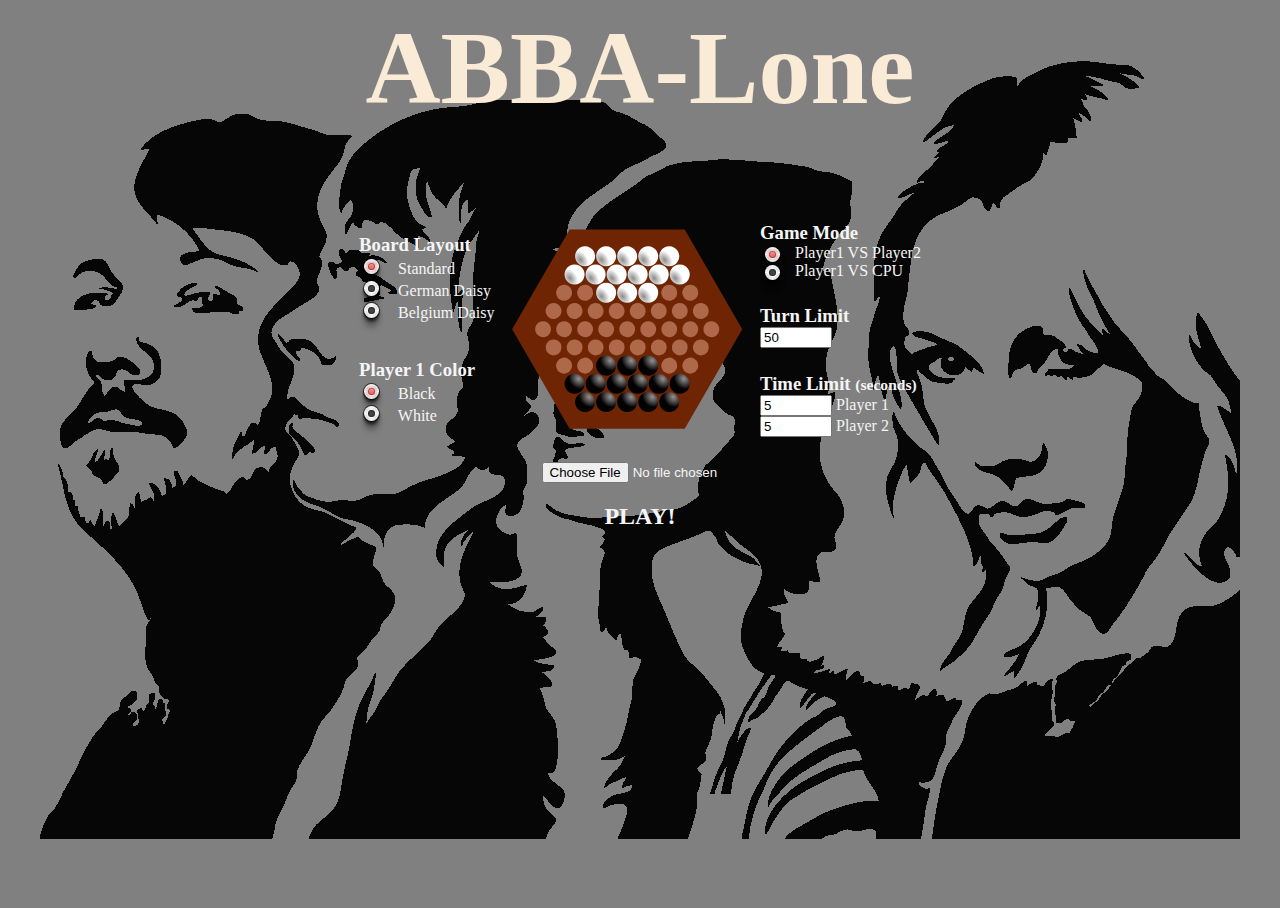
<file: public/index.html>
<html lang="en">
<head>
    <meta charset="UTF-8">
    <meta name="viewport" content="width=device-width, initial-scale=1.0">
    <link rel="stylesheet" href="css/main-menu.css?v=1.0">
    <script src="https://ajax.googleapis.com/ajax/libs/jquery/3.5.1/jquery.min.js"></script>
    <script type="text/javascript" src='js/main-menu.js?v=1.0'></script>
    <title>ABBA-Lone Menu</title>
</head>
<body>
    <div id="main">
        <h1 class="title">ABBA-Lone</h1>
        <div class="selection-layout layout-selection-flex">
            <div class="layout-column-flex">
                <div>
                    <h3>Board Layout</h3>
                    <div>
                        <input type="radio" id="layout-standard" name="layout" value="0"
                                checked>
                        <label for="layout-standard">Standard</label>
                    </div>
                    <div>
                        <input type="radio" id="layout-german" name="layout" value="1">
                        <label for="layout-german">German Daisy</label>
                    </div>
                    <div>
                        <input type="radio" id="layout-belgium" name="layout" value="2">
                        <label for="layout-belgium">Belgium Daisy</label>
                    </div>
                </div>
                <div>
                    <h3>Player 1 Color</h3>
                    <div>
                        <input type="radio" id="color-black" name="color" value="1"
                                checked>
                        <label for="color-black">Black</label>
                    </div>
                    <div>
                        <input type="radio" id="color-white" name="color" value="2">
                        <label for="color-white">White</label>
                    </div>
                </div>
            </div>
            <div class="layout-preview">
                <img class="img-layout-select" id="img-layout-select-standard" src="images/Abalone_standard.svg" alt="Abalone_standard">
                <img class="img-layout-select" id="img-layout-select-german" style="display: none" src="images/Abalone_german.svg" alt="Abalone_german">
                <img class="img-layout-select" id="img-layout-select-belgium" style="display: none" src="images/Abalone_belgian.svg" alt="Abalone_belgium">
            </div>
            <div class="layout-column-flex">
                <div>
                    <h3>Game Mode</h3>
                    <div id="game-mode-div">
                        <div>
                            <input type="radio" id="game-mode-player-player" name="game-mode" value="0" checked>
                            <label for="game-mode-player-player">Player1 VS Player2</label>
                        </div>
                        <div>
                            <input type="radio" id="game-mode-player-cpu" name="game-mode" value="1">
                            <label for="game-mode-player-cpu">Player1 VS CPU</label>
                        </div>
                    </div>
                </div>
                <div>
                    <h3>Turn Limit</h3>
                    <div>
                        <input type="number" id="turn-limit" name="turn-limit" min="1" max="9999" value=50
                                onchange="turnLimitOnChange()"
                                checked>
                        <!-- <label for="turn-limit">50</label> -->
                    </div>
                </div>
                <div>
                    <h3>Time Limit <small>(seconds)</small></h3>
                    <div>
                        <input type="number" id="time-limit-player1" name="time-limit" min="1" max="9999" 
                        onchange="p1TimeLimitChange()"
                        value=5 checked>
                        <label for="turn-limit">Player 1</label>
                    </div>
                    <div>
                        <input type="number" id="time-limit-player2" name="time-limit" min="1" max="9999" 
                        onchange="p2TimeLimitChange()"
                        value=5 checked>
                        <label for="time-limit-computer">Player 2</label>
                    </div>
                </div>
            </div>
        </div>

        <input class="fileSelect" type="file" id="input">

        <!-- <h2 class="play-button"><a href="Game/index.html">PLAY!</a></h2> -->
        <h2 class="play-button" id="playButton">PLAY!</h2>
        <script src="./js/readFile.js"></script>
    </div>
</body>
</html>
</file>
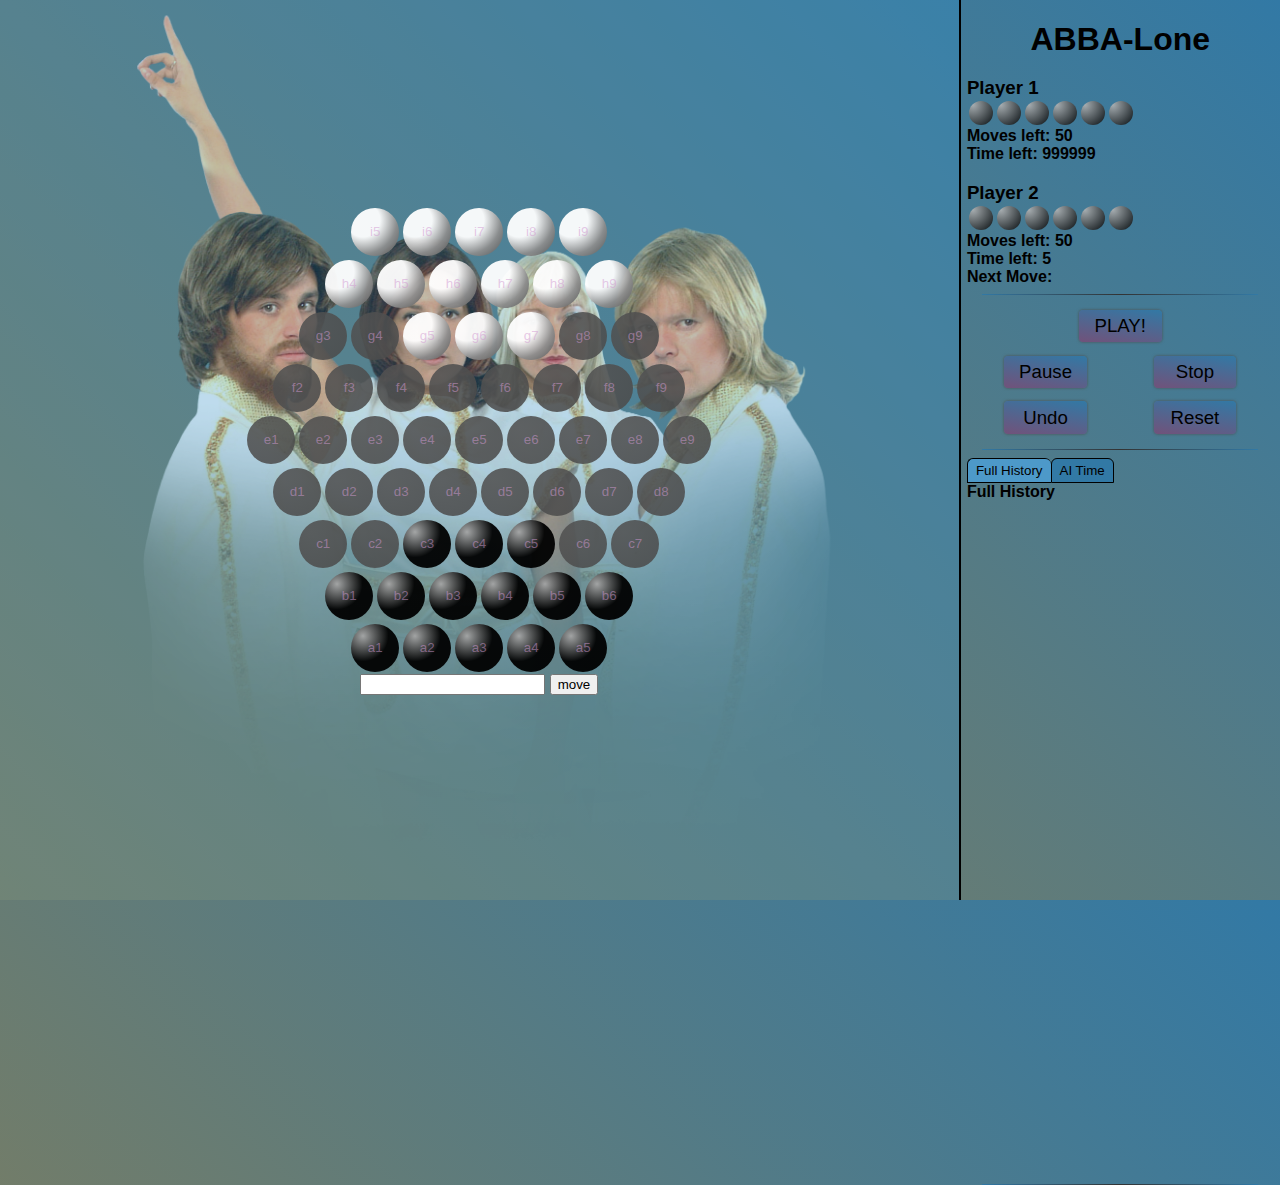
<file: public/Game/index.html>
<html lang="en">
<head>
    <meta charset="UTF-8">
    <meta name="viewport" content="width=device-width, initial-scale=1.0">
    <link rel="stylesheet" href="../css/game-board.css?v=1.0">
    <link rel="stylesheet" href="../css/game-sidebar.css?v=1.0">
    <script type="text/javascript" src='../js/game.js?v=1.0'></script>
    <script type="text/javascript" src='../js/ai-algorithm.js'></script>
    <script type="text/javascript" src='../js/strings.js?v=1.0'></script>
    <script type="text/javascript" src='../js/boardOutput.js'></script>
    <script type="text/javascript" src='../js/ai-Phil.js'></script>
    <title>ABBA-Lone</title>
</head>
<body>
    <div id="main">
        <div id="game">
            <div id="game-tint">
                <div id="game-board">
                    <div class="row" id="i">
                        <div class="cell i" id="i5">i5</div>
                        <div class="cell i" id="i6">i6</div>
                        <div class="cell i" id="i7">i7</div>
                        <div class="cell i" id="i8">i8</div>
                        <div class="cell i" id="i9">i9</div>
                    </div>
                    <div class="row" id="h">
                        <div class="cell h" id="h4">h4</div>
                        <div class="cell h" id="h5">h5</div>
                        <div class="cell h" id="h6">h6</div>
                        <div class="cell h" id="h7">h7</div>
                        <div class="cell h" id="h8">h8</div>
                        <div class="cell h" id="h9">h9</div>
                    </div>
                    <div class="row" id="g">
                        <div class="cell g" id="g3">g3</div>
                        <div class="cell g" id="g4">g4</div>
                        <div class="cell g" id="g5">g5</div>
                        <div class="cell g" id="g6">g6</div>
                        <div class="cell g" id="g7">g7</div>
                        <div class="cell g" id="g8">g8</div>
                        <div class="cell g" id="g9">g9</div>
                    </div>
                    <div class="row" id="f">
                        <div class="cell f" id="f2">f2</div>
                        <div class="cell f" id="f3">f3</div>
                        <div class="cell f" id="f4">f4</div>
                        <div class="cell f" id="f5">f5</div>
                        <div class="cell f" id="f6">f6</div>
                        <div class="cell f" id="f7">f7</div>
                        <div class="cell f" id="f8">f8</div>
                        <div class="cell f" id="f9">f9</div>
                    </div>
                    <div class="row" id="e">
                        <div class="cell e" id="e1">e1</div>
                        <div class="cell e" id="e2">e2</div>
                        <div class="cell e" id="e3">e3</div>
                        <div class="cell e" id="e4">e4</div>
                        <div class="cell e" id="e5">e5</div>
                        <div class="cell e" id="e6">e6</div>
                        <div class="cell e" id="e7">e7</div>
                        <div class="cell e" id="e8">e8</div>
                        <div class="cell e" id="e9">e9</div>
                    </div>
                    <div class="row" id="d">
                        <div class="cell d" id="d1">d1</div>
                        <div class="cell d" id="d2">d2</div>
                        <div class="cell d" id="d3">d3</div>
                        <div class="cell d" id="d4">d4</div>
                        <div class="cell d" id="d5">d5</div>
                        <div class="cell d" id="d6">d6</div>
                        <div class="cell d" id="d7">d7</div>
                        <div class="cell d" id="d8">d8</div>
                    </div>
                    <div class="row" id="c">
                        <div class="cell c" id="c1">c1</div>
                        <div class="cell c" id="c2">c2</div>
                        <div class="cell c" id="c3">c3</div>
                        <div class="cell c" id="c4">c4</div>
                        <div class="cell c" id="c5">c5</div>
                        <div class="cell c" id="c6">c6</div>
                        <div class="cell c" id="c7">c7</div>
                    </div>
                    <div class="row" id="b">
                        <div class="cell b" id="b1">b1</div>
                        <div class="cell b" id="b2">b2</div>
                        <div class="cell b" id="b3">b3</div>
                        <div class="cell b" id="b4">b4</div>
                        <div class="cell b" id="b5">b5</div>
                        <div class="cell b" id="b6">b6</div>
                    </div>
                    <div class="row" id="a">
                        <div class="cell a" id="a1">a1</div>
                        <div class="cell a" id="a2">a2</div>
                        <div class="cell a" id="a3">a3</div>
                        <div class="cell a" id="a4">a4</div>
                        <div class="cell a" id="a5">a5</div>
                    </div>
                </div>
                <div id="manualMoveNoteDiv">
                    <input type="text" id="moveNoteText">
                    <input type="button" value="move" onclick="setMoveNotation()">
                </div>
            </div>
        </div>
        <div id="side-bar">
            <div id="sb-container">
                <h1 id="game-title" onclick="changeTheme()">ABBA-Lone</h1>
                <div id="game-info">
                    <h3 id="player1-tab">Player 1 <span id="p1-tab-span"></span></h3>
                    <div id="P1-captures">
                        <div class="capture" id="p1c-1"></div>
                        <div class="capture" id="p1c-2"></div>
                        <div class="capture" id="p1c-3"></div>
                        <div class="capture" id="p1c-4"></div>
                        <div class="capture" id="p1c-5"></div>
                        <div class="capture" id="p1c-6"></div>
                    </div>
                    <h4>Moves left: <span class="move-limit" id="p1-moves"></span></h4>
                    <h4>Time left: <span id="p1-time"></span></h4>
                    <h3 id="player2-tab">Player 2 <span id="p2-tab-span"></span></h3>
                    <div id="P2-captures">
                        <div class="capture" id="p2c-1"></div>
                        <div class="capture" id="p2c-2"></div>
                        <div class="capture" id="p2c-3"></div>
                        <div class="capture" id="p2c-4"></div>
                        <div class="capture" id="p2c-5"></div>
                        <div class="capture" id="p2c-6"></div>
                    </div>
                    <h4>Moves left: <span class="move-limit" id="p2-moves"></span></h4>
                    <h4>Time left: <span id="p2-time"></span></h4>
                    <h4>Next Move: </h4>
                </div>
                <hr/>
                <div id="game-controls">
                    <div class="gc-btnset">
                        <div class="gc-btn" id="play-btn" onclick="playGame()">PLAY!</div>
                    </div>
                    <div class="gc-btnset">
                        <div class="gc-btn" id="pause-btn">Pause</div>
                        <div class="gc-btn" id="stop-btn" onclick = "stop()">Stop</div>
                    </div>
                    <div class="gc-btnset">
                        <div class="gc-btn" id="undo-btn" onclick="undo()">Undo</div>
                        <div class="gc-btn" id="reset-btn" onclick="reset()">Reset</div>
                    </div>
                </div>
                <hr/>
                <div id="game-history"> 
                    <div id="gh-tabs">
                        <button id="gh-tabs-fh" class="selected-btn" onclick="toggleHistory(0)">Full History</button>
                        <button id="gh-tabs-ai" onclick="toggleHistory(1)">AI Time</button>
                    </div>
                    <div id="gh-container">
                        <div id="gh-full">
                            <h4>Full History</h4>
                            <div id="fh-div">
                            </div>
                        </div>
                        <div id="gh-ai-time">
                            <h4>AI Time <small> (seconds) - Aggregate: <span id="aiTimeTotal-div">0</span></small></h4>
                            <div id="aiTime-div">
                                <!-- <p id="ai-time-text"></p> -->
                            </div>
                        </div>
                    </div>
                </div>
                <hr/>
            </div>
        </div>
    </div>
</body>
</html>
</file>
<file: public/css/main-menu.css>
a {
    text-decoration: none;
    color: cyan;
}

input[type="radio"] {
    background-color: #ddd;
    background-image: -webkit-linear-gradient(0deg, transparent 20%, hsla(0,0%,100%,.7), transparent 80%),
                      -webkit-linear-gradient(90deg, transparent 20%, hsla(0,0%,100%,.7), transparent 80%);
    border-radius: 10px;
    box-shadow: inset 0 1px 1px hsla(0,0%,100%,.8),
                0 0 0 1px hsla(0,0%,0%,.6),
                0 2px 3px hsla(0,0%,0%,.6),
                0 4px 3px hsla(0,0%,0%,.4),
                0 6px 6px hsla(0,0%,0%,.2),
                0 10px 6px hsla(0,0%,0%,.2);
    cursor: pointer;
    display: inline-block;
    height: 15px;
    margin-right: 15px;
    position: relative;
    width: 15px;
    -webkit-appearance: none;
}
input[type="radio"]:after {
    background-color: #444;
    border-radius: 25px;
    box-shadow: inset 0 0 0 1px hsla(0,0%,0%,.4),
                0 1px 1px hsla(0,0%,100%,.8);
    content: '';
    display: block;
    height: 7px;
    left: 4px;
    position: relative;
    top: 4px;
    width: 7px;
}
input[type="radio"]:checked:after {
    background-color: #f66;
    box-shadow: inset 0 0 0 1px hsla(0,0%,0%,.4),
                inset 0 2px 2px hsla(0,0%,100%,.4),
                0 1px 1px hsla(0,0%,100%,.8),
                0 0 2px 2px hsla(0,70%,70%,.4);
}

#game-mode-div {
    display: flex;
    flex-direction: column;
}
#game-mode-div div {
    display: flex;
    flex-direction: row;
}

.title,
.play-button {
    text-align: center;
}
.play-button:hover {
    cursor: pointer;
    color: red;
}

input[type="file"] {
    display: block;
    margin-left: auto;
    margin-right: auto;
    padding-left: 10%;
}

.title {
    font-size: 6.5em;
    color: antiquewhite;
}

.img-layout-select {
    width: 250px;
}


.layout-selection-flex {
    display: flex;
    flex-direction: row;
    align-items: center;
    /* align-items: flex-end; */
    /* min-height: 200px;  */
    width: max-content;
    height: max-content;
}

.layout-column-flex {
    display: flex;
    flex-direction: column;
    justify-content: space-evenly;
    align-self: stretch;
}

.layout-preview {
    align-items: center;
    justify-content: center;
    padding-left: 15.5px;
    padding-top: 15.5px;
    width: 250px;
    height: 250px;
}

h3 {
    margin: 0;
}

html, body {
    height: 100%;
}

body {
    overflow: hidden;
    background-image: url("../images/bw-abba.png");
    background-repeat: no-repeat;
    background-position: center center;
    background-color: gray;
    color: whitesmoke;
}

#main {
    width: max-content;
    height: max-content;
	/* position: absolute;
	top:0;
	bottom: 0;
	left: 0;
    right: 0; */
	margin: auto;
}
</file>
<file: public/css/game-board.css>
body {
    margin: 0;
    overflow: hidden;
    font-family: Verdana, Geneva, Tahoma, sans-serif;
    background-image: linear-gradient(45deg,  #8b7e52, #3279a5);
    user-select: none;
    /* background-image: linear-gradient(45deg, #3279a5, #8b7e52); */
}

#main {
    height: 100vh;
    width: 100vw;
    display: flex;
    flex-direction: row;
}

#game {
    width: 75vw;
    background-image: url(../images/abba-transparent.png);
    background-size: contain;
    background-repeat: no-repeat;
    background-position: center;
    border-right: 2px solid black;
}

#game-tint {
    width: 100%;
    height: 100%;
    background-color: #3092cf4b;
    display: flex;
    flex-direction: column;
    justify-content: center;
}

#game-board {
    display: flex;
    flex-direction: column;
}
#manualMoveNoteDiv {
    margin: 0 auto;
}

.row {
    display: flex;
    flex-direction: row;
    margin: 0 auto;
    text-align: center;
}

.cell {
    width: 48px;
    height: 48px;
    margin: 2px;
    border-radius: 50%;
    color: #d199d186;
    font-size: 10pt;
    display: flex;
    flex-direction: column;
    justify-content: center;
    text-align: center;
    /* background: radial-gradient(circle at 12px 12px, #525252e0, #4b4b4be0); */
    background: radial-gradient(circle at 12px 12px, #525252e0, #4b4b4be0);
    /* background: radial-gradient(circle at 12px 12px, #ff0000f1, #1b0000f1); RED */
}

.current-turn {
    color: white;
}
.test {
    box-sizing: border-box;
    border: 3px solid yellow;
}

.clickable {
    box-sizing: border-box;
    border: 3px solid hotpink;
}

.clicked {
    box-sizing: border-box;
    border: 3px solid red;
}
.cell:hover {
    cursor: pointer;
}

#fh-div p,
#aiTime-div p {
    font-size: 10pt;
    margin: 0;
}

#p1-tab-span, #p2-tab-span {
    color: #3f3f3fb6;
}

.disabledbutton {
    pointer-events: none;
}
</file>
<file: public/css/game-sidebar.css>
* {
    scrollbar-width: thin;
    scrollbar-color: #546f80 #3d505c;
}

*::-webkit-scrollbar {
    width: 8px;
}
*::-webkit-scrollbar-track {
    background: #3d505c;
    border-radius: 20px;
}
*::-webkit-scrollbar-thumb {
    background-color: #546f80;
    border-radius: 20px;
    border: 2px solid #3d505c;
}

#side-bar {
    width: 25vw;
    display: flex;
    flex-direction: column;
    text-align: center;
    height: 100vh;
}
#sb-container {
    margin: 0 2%;
}
#game-title {
    margin-bottom: 0;
    padding: 0;
}
#game-title:hover {
    cursor: pointer;
}

#game-info {
    width: 100%;
    text-align: start;
}
#game-info h3 {
    margin-bottom: 0;
    padding: 0;
}
#game-info h4 {
    margin: 0;
    padding: 0;
}
#P1-captures, #P2-captures {
    display: flex;
    flex-direction: row;
}
.capture {
    width: 24px;
    height: 24px;
    margin: 2px;
    border-radius: 50%;
    background: radial-gradient(circle at 4px 4px, #b3b3b3e0, #000000e0);
}
#game-controls {
    width: 100%;
    display: flex;
    flex-direction: column;
    text-align: center;
}
.gc-btn {
    font-size: 14pt;
    border: none;
    background: none;
    background-image: linear-gradient(10deg, #71527a, #3279a5);
    color: #000000;
    margin: 2pt !important;
    padding: 4pt 10pt !important;
    -webkit-box-shadow: 0 0 3px #4e4e4e;
    box-shadow: 0 0 3px #4e4e4e;
    border-radius: 4px;
    width: 3em;
}
.gc-btn:hover {
    cursor: pointer;
    background-image: linear-gradient(0deg, #71527a, #3279a5);
}
.gc-btnset {
    display: flex;
    flex-direction: row;
    justify-content: space-around;
    margin: 4px;
}
#game-history {
    width: 100%;
    height: 100%;
}

#gh-tabs button {
    background-color: #3279a5; 
    border: 1px solid black; 
    border-radius: 6px 6px 0 0;
    padding: 4px 8px; 
    cursor: pointer;
    float: left;
}

#gh-tabs button:not(:last-child) {
    border-right: none; /* Prevent double borders */
}

#gh-tabs:after {
    content: "";
    clear: both;
    display: table;
}

#gh-tabs button:hover {
    background-color: #438ab6;
}

#gh-tabs button:focus {
    background-color: #438ab6;
    outline:0;
}
#gh-tabs button:active {
    background-color: #438ab6;
    outline:0;
}
.selected-btn {
    background-color: #4d99c9 !important;
}

#gh-ai-time, #gh-full {
    text-align: start;
}

#gh-container h4 {
    margin: 0;
}


#gh-ai-time div, #gh-full div {
    overflow-y: scroll;
    overflow-x: hidden;
    position: relative;
    height: 200px;
}
#gh-ai-time {
    display: none;
}

hr {
    width: 90%;
    border: 0;
    height: 1px;
    background: #333;
    background-image: linear-gradient(to right, #3279a5, #333, #3279a5);
}
</file>
